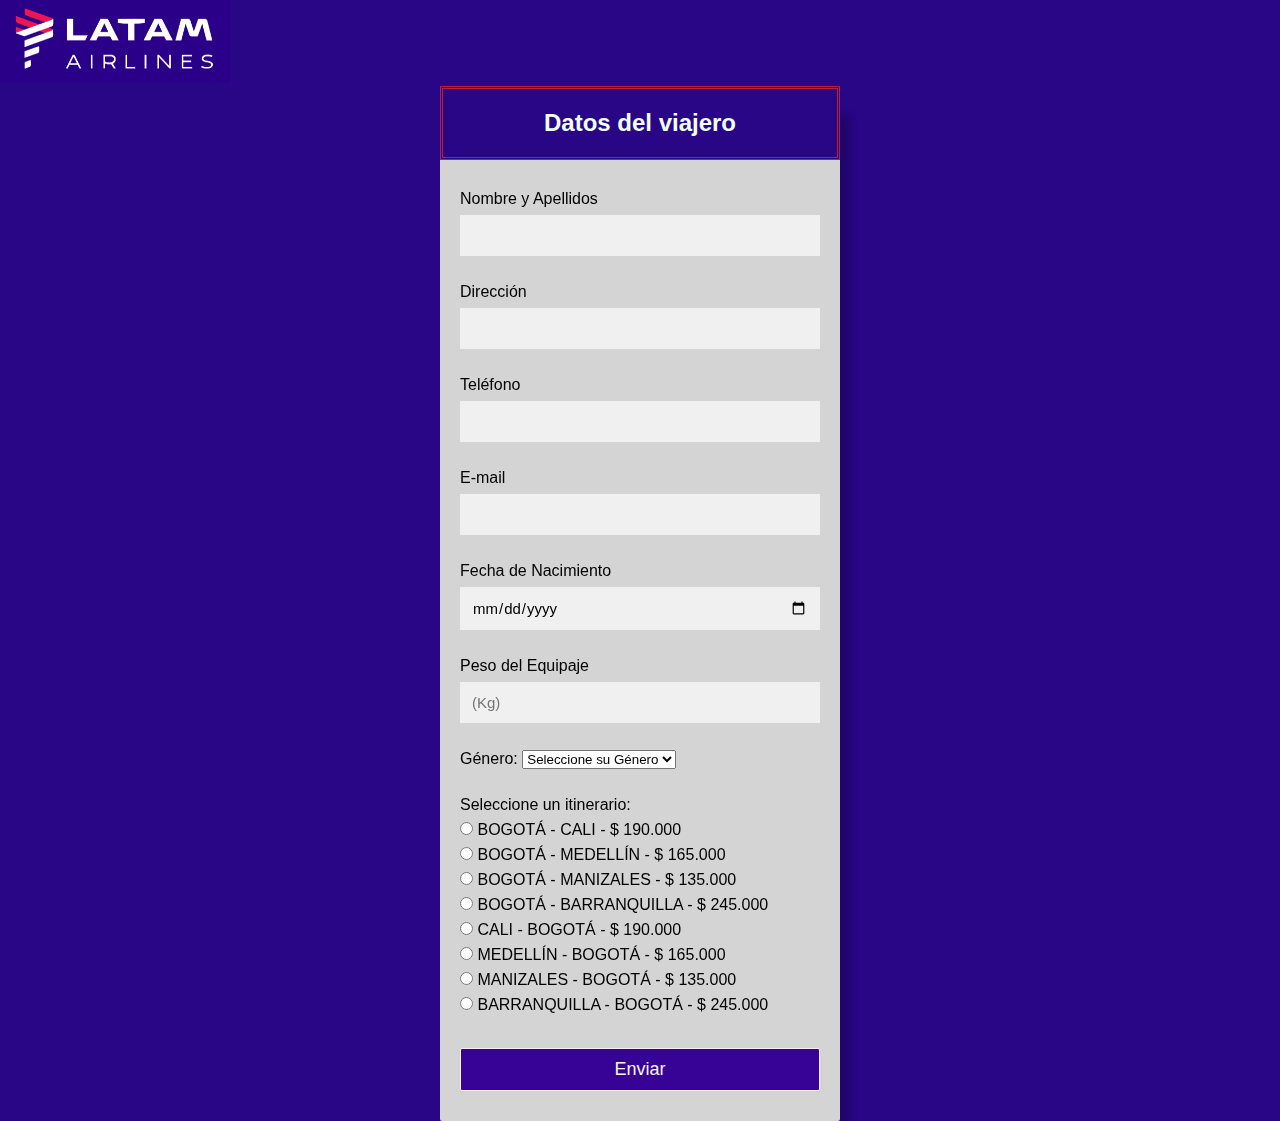
<file: Aerolinea/index.html>
<!DOCTYPE html>
<html lang="en">

<head>
    <meta charset="UTF-8">
    <meta http-equiv="X-UA-Compatible" content="IE=edge">
    <meta name="viewport" content="width=device-width, initial-scale=1.0">
    <title>Validación de formularios</title>
    <link rel="stylesheet" href="stylee.css">
</head>

<body>
    <header>
        <img src="latam-logo.png" alt="">
    </header>
    <div class="contain">
        <div class="contenedor">
            <div class="cabecera">
                <h2>Datos del viajero</h2>
            </div>
            <form id="formulario" action="" method="">

                <div class="form-control">
                    <label for="usuario">Nombre y Apellidos</label>
                    <input id="usuario" type="text">
                    <p></p>
                </div>

                <div class="form-control">
                    <label for="direccion">Dirección</label>
                    <input id="Dir" type="text">
                    <p></p>
                </div>

                <div class="form-control">
                    <label for="telefono">Teléfono</label>
                    <input id="tele" type="number">
                    <p></p>
                </div>

                <div class="form-control">
                    <label for="email">E-mail</label>
                    <input id="email" type="email">
                    <p></p>
                </div>

                <div class="form-control">
                    <label for="edad">Fecha de Nacimiento</label>
                    <input id="date" type="date">
                    <p></p>
                </div>

                <div class="form-control">
                    <label for="peso">Peso del Equipaje</label>
                    <input id="peso" type="number" placeholder="(Kg)">
                    <p></p>
                </div>

                <div class="form-control">
                    Género: <select name="gen" id="gen">
                        <option value="">Seleccione su Género</option>
                        <option value="Masc">Masculino</option>
                        <option value="Fem">Femenino</option>
                        <option value="Otr">Otro</option>
                    </select>
                    <p></p>
                </div>

                <div class="form-control1">
                    <label>Seleccione un itinerario:</label>
                    <br>
                    <input type="radio" id="iti" name="iti">
                    <label for="age1">BOGOTÁ - CALI - $ 190.000</label><br>
                    <input type="radio" id="iti" name="iti">
                    <label for="age2">BOGOTÁ - MEDELLÍN - $ 165.000</label><br>
                    <input type="radio" id="iti" name="iti">
                    <label for="age3">BOGOTÁ - MANIZALES - $ 135.000</label><br>
                    <input type="radio" id="iti" name="iti">
                    <label for="age2">BOGOTÁ - BARRANQUILLA - $ 245.000</label><br>
                    <input type="radio" id="iti" name="iti">
                    <label for="age2">CALI - BOGOTÁ - $ 190.000</label><br>
                    <input type="radio" id="iti" name="iti">
                    <label for="age2">MEDELLÍN - BOGOTÁ - $ 165.000</label><br>
                    <input type="radio" id="iti" name="iti">
                    <label for="age2">MANIZALES - BOGOTÁ - $ 135.000</label><br>
                    <input type="radio" id="iti" name="iti">
                    <label for="age2">BARRANQUILLA - BOGOTÁ - $ 245.000</label>
                    <p></p>
                </div>

                <button>Enviar</button>
            </form>
        </div>
    </div>
    <script src="valid.js"></script>
</body>

</html>
</file>
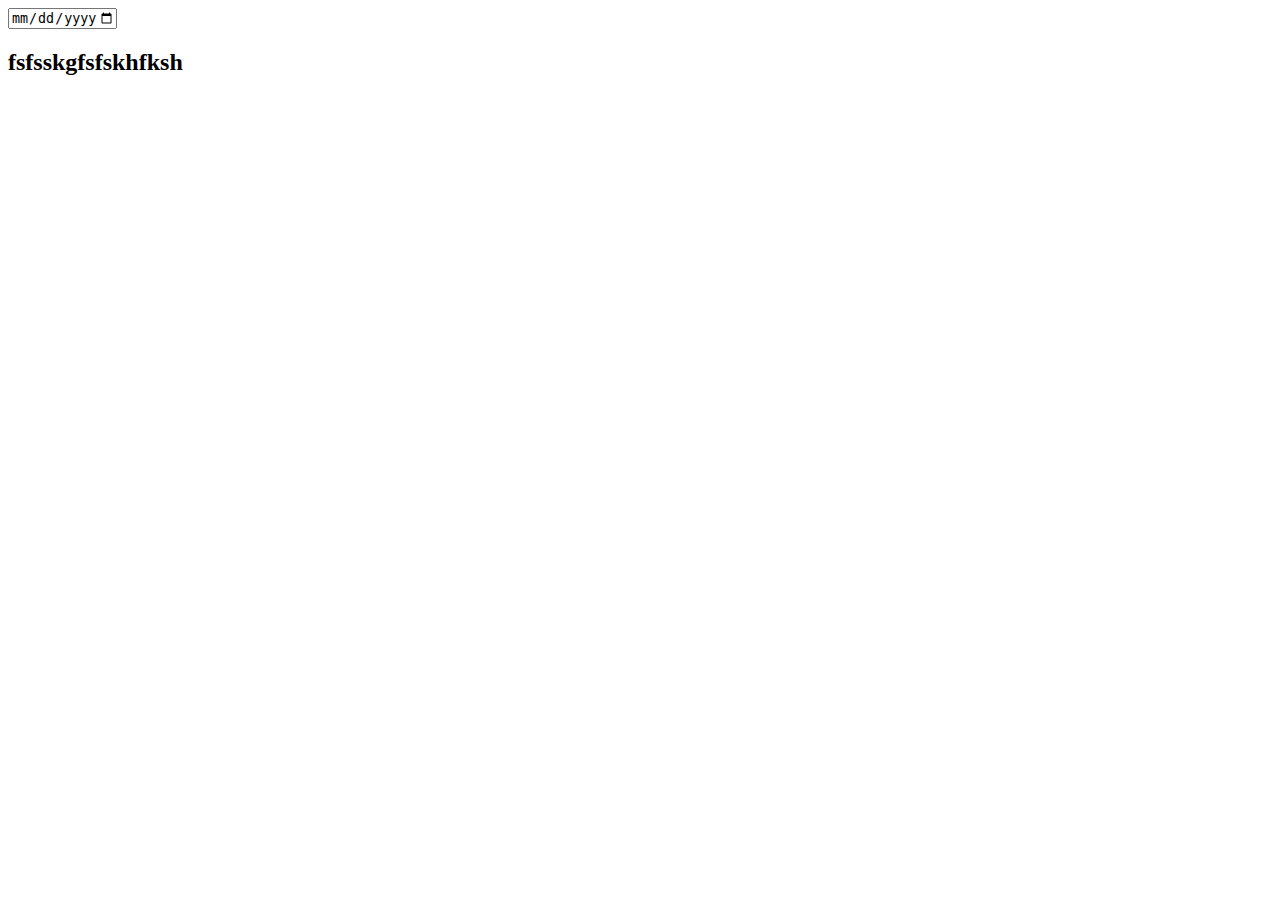
<file: Edad.html>
<!DOCTYPE html>
<html lang="en">

<head>
    <meta charset="UTF-8">
    <meta http-equiv="X-UA-Compatible" content="IE=edge">
    <meta name="viewport" content="width=device-width, initial-scale=1.0">
    <title>Calcular Edad JS</title>
</head>

<body>
    <input type="date" id="fechaNacimiento" min="1930-01-01" max="2016-12-31">
    <h2 id="edad">fsfsskgfsfskhfksh</h2>
    <script>
        console.log(window);
        console.log(document);

        let texto = "Hola soy tu amigo Juan Diaz"
        const hablar = (texto) => speechSynthesis.
            speak(new SpeechSynthesisUtterance(texto));

        hablar(texto);

    </script>
</body>

</html>
</file>
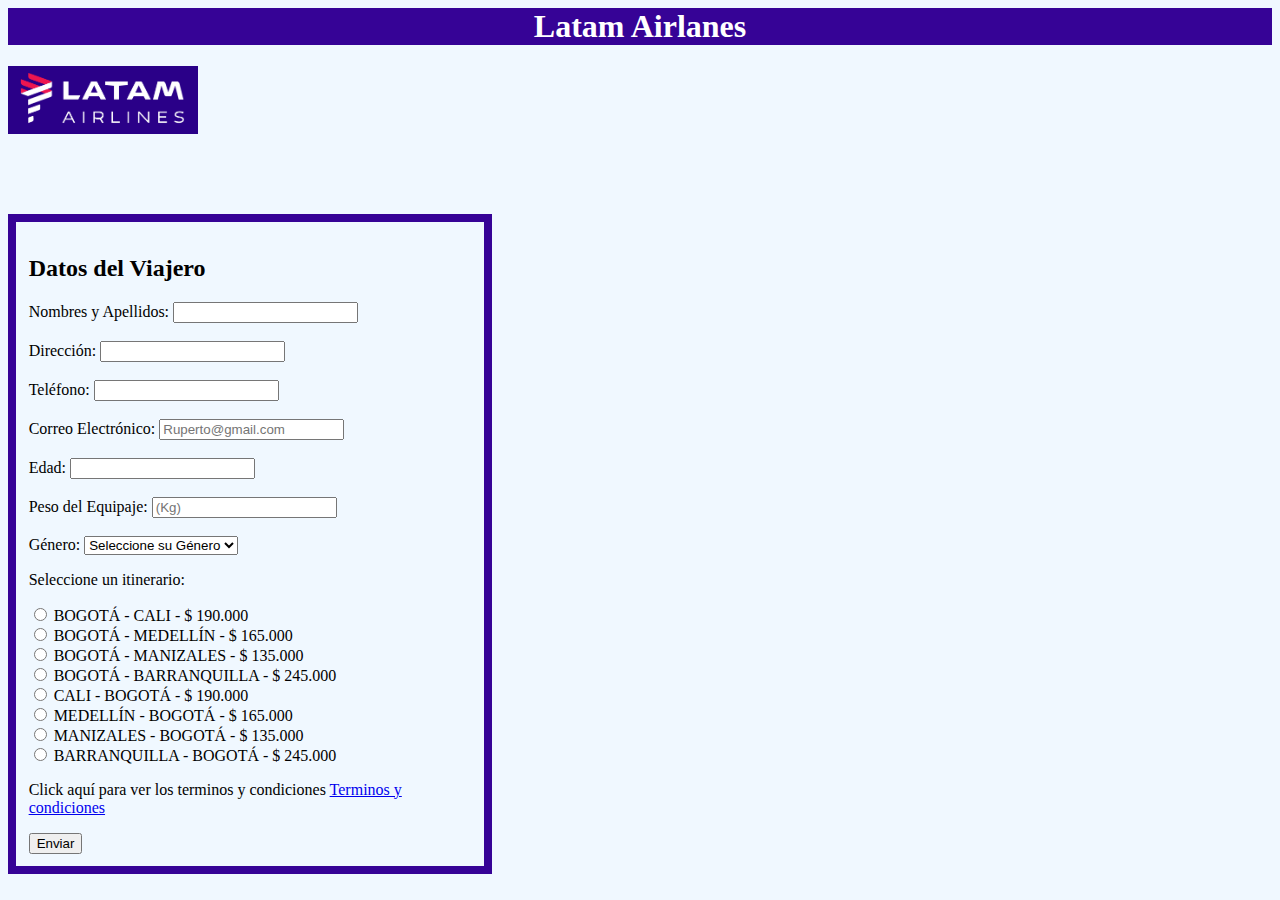
<file: Aerolinea/listas.html>
<DOCTYPE html>
    <html lang="en">

    <head>
        <meta charset="UTF-8">
        <meta http-equiv="X-UA-Compatible" content="IE=edge">
        <meta name="viewport" content="width=device-width, initial-scale=1.0">
        <title>Lista desplegable</title>
        <link rel="stylesheet" href="style.css">
    </head>
    <script src="aero.js"></script>

    <body>        
        <h1>Latam Airlanes</h1>
        <div>
            <img src="latam-logo.png" alt="">
        </div>
        <form name="formu" id="formu" action="" method="post" onsubmit="return comprobar(),mis()">
            <div class="col">
                <h2>Datos del Viajero</h2>
                <div class="formulario">
                    <label for="email">Nombres y Apellidos:</label>
                    <input type="text" name="Nom" id="Nom"></input>
                </div><br>
                <div class="formulario">
                    <label for="direccion">Dirección:</label>
                    <input type="text" name="Dir" id="Dir"></input>
                </div><br>
                <div class="formulario">
                    <label for="telefono">Teléfono:</label>
                    <input type="number" name="tel" id="tel"></input>
                </div><br>
                <div class="formulario">
                    <label for="correo">Correo Electrónico:</label>
                    <input type="text" name="Correo" id="Correo" placeholder="Ruperto@gmail.com"></input>
                </div><br>
                <div class="formulario">
                    <label for="edad">Edad:</label>
                    <input type="number" name="edad" id="edad"></input>
                </div><br>
                <div class="formulario">
                    <label for="peso">Peso del Equipaje:</label>
                    <input type="number" name="peso" placeholder="(Kg)" id="peso"></input>
                </div><br>
                <div class="formulario">
                    Género: <select name="gen" id="gen">
                        <option value="">Seleccione su Género</option>
                        <option value="Masc">Masculino</option>
                        <option value="Fem">Femenino</option>
                        <option value="Otr">Otro</option>
                    </select>
                </div>
                <p>Seleccione un itinerario:</p>
                <input type="radio" id="iti" name="iti">
                <label for="age1">BOGOTÁ - CALI - $ 190.000</label><br>
                <input type="radio" id="iti" name="iti">
                <label for="age2">BOGOTÁ - MEDELLÍN - $ 165.000</label><br>
                <input type="radio" id="iti" name="iti">
                <label for="age3">BOGOTÁ - MANIZALES - $ 135.000</label><br>
                <input type="radio" id="iti" name="iti">
                <label for="age2">BOGOTÁ - BARRANQUILLA - $ 245.000</label><br>
                <input type="radio" id="iti" name="iti">
                <label for="age2">CALI - BOGOTÁ - $ 190.000</label><br>
                <input type="radio" id="iti" name="iti">
                <label for="age2">MEDELLÍN - BOGOTÁ - $ 165.000</label><br>
                <input type="radio" id="iti" name="iti">
                <label for="age2">MANIZALES - BOGOTÁ - $ 135.000</label><br>
                <input type="radio" id="iti" name="iti">
                <label for="age2">BARRANQUILLA - BOGOTÁ - $ 245.000</label>
                <div class="parraf">
                    <p>Click aquí para ver los terminos y condiciones <a href="###">Terminos y condiciones</a></p>
                </div>
                <div class="boton">
                    <input type="submit" value="Enviar">
                </div>
            </div>
        </form>



    </body>

    </html>
    <!--<button type="submit" onclick="list()">Enviar</button>
    <!DOCTYPE html>
    <html>
    <head>
        <meta charset="utf-8">
        <title>Turismo</title>
        <script type="text/javascript">
                
            function Avisa(){
                var acepta=confirm("Atención se van a limpiar los datos del formulario"); 
    
                if (acepta)
                return true;
                else
                return false;
            }
            function Verifica(){
            
            //Inicio Validación Nombres y Apellidos
            if(document.miform.nombre.value=="" || document.miform.nombre.value==null){
                alert("Debe Ingresar Nombres y Apellidos");
                document.miform.nombre.focus();
                return false;
            }
            var contador=0;//La variable contador calcula los radios no chequeados
            var genero=document.getElementsByName("t2");
            for(i=0;i<genero.length;i++){
                if(genero.item(i).checked==false){
                    contador=contador+1;
                }
             }
             if(contador==genero.length){
                 alert("Debe seleccionar Género");
                 return false;
             }
            var cont=0;//La variable contador calcula los radios no chequeados
            var viaje=document.getElementsByName("t3");
            for(i=0;i<viaje.length;i++){
                if(viaje.item(i).checked==false){
                    cont=cont+1;
                }
             }
             if(cont==viaje.length){
                 alert("Debe seleccionar una ciudad");
                 return false;
             }
    
    
    
             
    }
            
        </script>
    </head>
    <body>
        <form name="miform" id="miform" onreset="return Avisa()" onsubmit="return Verifica()" >
            Nombres y Apellidos: <input type="text" name="nombre" id="nombre" size="30" autocomplete="off"><br><br>
            Género<br>
            <input type="radio" name="t2"> Masculino <br>
            <input type="radio" name="t2"> Femenino <br>
            <input type="radio" name="t2"> Personalizado <br><br>
            
            Ciudades de interes:<br>
            <input type="checkbox" name="t3" value="ST"> Santa Marta <br>
            <input type="checkbox" name="t3" value="VL"> Villa de Leiva <br>
            <input type="checkbox" name="t3" value="VC"> San Andres <br>
            <input type="checkbox" name="t3" value="MT"> Medellín <br>
            <br><br>
            <input type="reset" value="Limpiar">
            <input type="submit" value="Enviar">
        </form>
    
    </body>
    </html-->



    <!--function Validar() {
        var viaje= document.getElementsByName("t3").checked;
        if (viaje=null || viaje="") {
            alert("Debe seleccionar una Ciudad");
            return false;
        }
    
        
    }-->
</file>
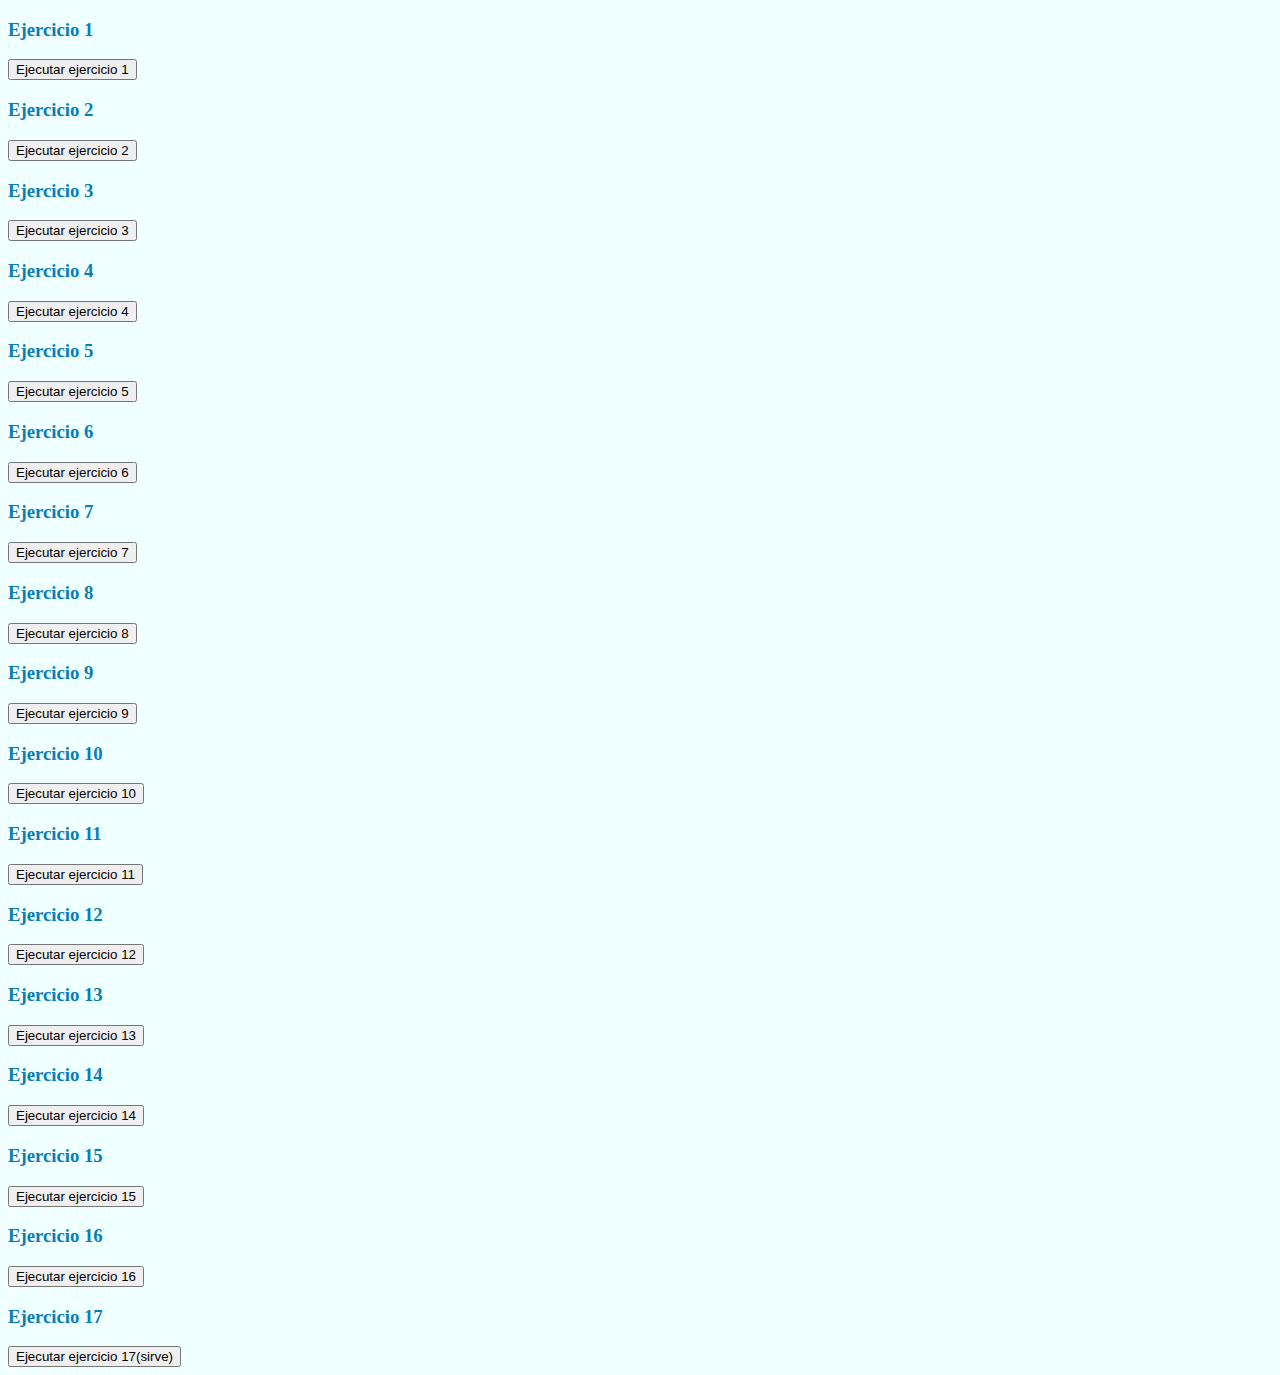
<file: TALLER JAVASCRIPT 29 MAYO/1 al 12/1.html>
<!DOCTYPE html>
<html lang="en">
<head>
    <meta charset="UTF-8">
    <meta http-equiv="X-UA-Compatible" content="IE=edge">
    <meta name="viewport" content="width=device-width, initial-scale=1.0">
    <title>Taller</title>
    <script src="1.js"></script>  
    <link rel="stylesheet" href="terminator.css">

</head>
<body>
    <div>
        <div class="ejer1" name="ejer1">
        <h3>Ejercicio 1</h3>  
        <button onclick="cua()">Ejecutar ejercicio 1</button>
        </div>
        <div class="ejer2" name="ejer2">
            <h3>Ejercicio 2</h3>  
            <button onclick="simpa();par()">Ejecutar ejercicio 2</button>
        </div>
        <div class="ejer3" name="ejer3">
            <h3>Ejercicio 3</h3>  
            <button onclick="NPDesc()">Ejecutar ejercicio 3</button>
        </div>
        <div class="ejer4" name="ejer4">
            <h3>Ejercicio 4</h3>  
            <button onclick="">Ejecutar ejercicio 4</button>
        </div>
        <div class="ejer5" name="ejer5">
            <h3>Ejercicio 5</h3>  
            <button onclick="numbusc()">Ejecutar ejercicio 5</button>
        </div>
        <div class="ejer6" name="ejer6">
            <h3>Ejercicio 6</h3>  
            <button onclick="limit()">Ejecutar ejercicio 6</button>
        </div>
        <div class="ejer7" name="ejer7">
            <h3>Ejercicio 7</h3>  
            <button onclick="ejer7()">Ejecutar ejercicio 7</button>
        </div>
        <div class="ejer8" name="ejer8">
            <h3>Ejercicio 8</h3>  
            <button onclick="conv()">Ejecutar ejercicio 8</button>
        </div>
        <div class="ejer9" name="ejer9">
            <h3>Ejercicio 9</h3>  
            <button onclick="binario()">Ejecutar ejercicio 9</button>
        </div>
        <div class="ejer10" name="ejer10">
            <h3>Ejercicio 10</h3>  
            <button onclick="">Ejecutar ejercicio 10</button>
        </div>
        <div class="ejer11" name="ejer11">
            <h3>Ejercicio 11</h3>  
            <button onclick="">Ejecutar ejercicio 11</button>
        </div>
        <div class="ejer12" name="ejer12">
            <h3>Ejercicio 12</h3>  
            <button onclick="pob()">Ejecutar ejercicio 12</button>
        </div>  
        <div class="ejer13" name="ejer13">
            <h3>Ejercicio 13</h3>  
            <button onclick="">Ejecutar ejercicio 13</button>
        </div> 
        <div class="ejer14" name="ejer14">
            <h3>Ejercicio 14</h3>  
            <button onclick="transf()">Ejecutar ejercicio 14</button>
        </div>
        <div class="ejer15" name="ejer15">
            <h3>Ejercicio 15</h3>  
            <button onclick="">Ejecutar ejercicio 15</button>
        </div>  
        <div class="ejer16" name="ejer16">
            <h3>Ejercicio 16</h3>  
            <button onclick="">Ejecutar ejercicio 16</button>
        </div> 
        <div class="ejer17" name="ejer17">
            <h3>Ejercicio 17</h3>  
            <button onclick="fibo()">Ejecutar ejercicio 17(sirve)</button>
        </div> 
    </div>        
</body>    

</html>
</file>
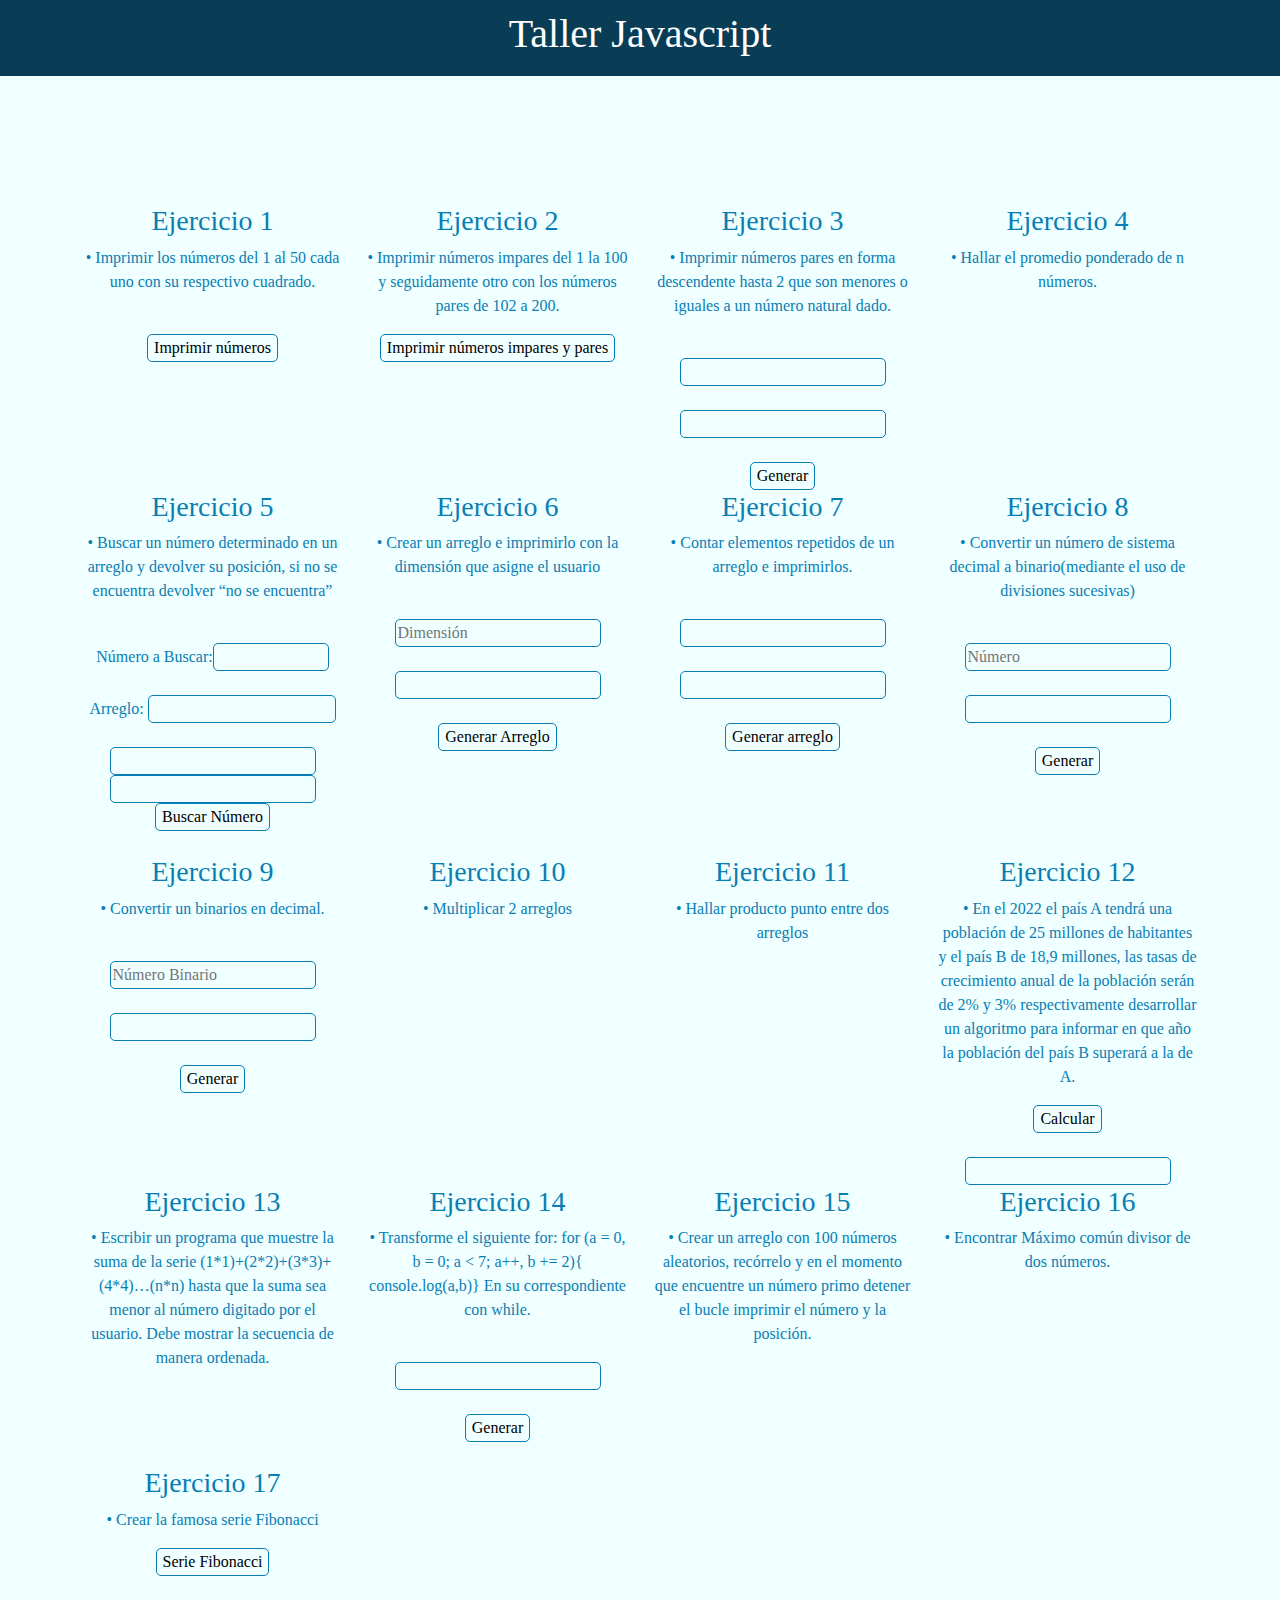
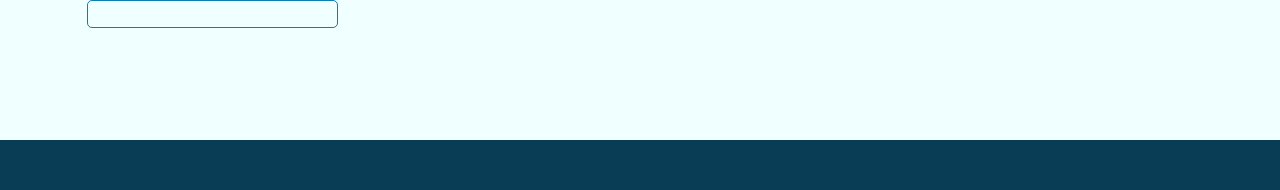
<file: TALLER JAVASCRIPT 29 MAYO/1 al 12/prueba.html>
<!DOCTYPE html>
<html lang="en">
<head>
    <meta charset="UTF-8">
    <meta http-equiv="X-UA-Compatible" content="IE=edge">
    <meta name="viewport" content="width=device-width, initial-scale=1.0">
    <title>Taller Javascript</title>
    <script src="funciones.js"></script>  
    <link rel="stylesheet" href="https://cdn.jsdelivr.net/npm/bootstrap@5.3.0-alpha3/dist/css/bootstrap.min.css">
    <link rel="stylesheet" href="terminator.css">
    <link rel="icon" href="/TALLER JAVASCRIPT 29 MAYO/1 al 12/Images/avengers.ico">
</head>
<body>
  <header>
    <h1>Taller Javascript</h1>
  </header>
    <div class="container text-center" id="pa">
        <div class="row row-cols-4">
          <div class="col" id="cuad">
          <h3>Ejercicio 1</h3>  
          <p class="mi">•	Imprimir los números del 1 al 50 cada uno con su respectivo cuadrado.</p>
          <br><input type="button" value="Imprimir números" onclick="ej1()">
          <div id="cuadrado"></div>
          </div>
          <div class="col" id="par">
            <h3>Ejercicio 2</h3>
            <p>•	Imprimir números impares del 1 la 100 y seguidamente otro con los números pares de 102 a 200.</p>  
            <input type="button" value="Imprimir números impares y pares" onclick="ej2()">
            <div id="pare"></div>
          </div>
          <div class="col" id="listado">            
            <h3>Ejercicio 3</h3>
            <p>•	Imprimir números pares en forma descendente hasta 2 que son menores o iguales a un número natural dado.</p> 
            <br><input type="text" name="valor" id="valor">  
            <br><br><input type="text" name="result3" id="resul3" disabled>             
            <br><br><input type="button" value="Generar" onclick="ej3()"> 
          </div>
          <div class="col" id="pond">
            <h3>Ejercicio 4</h3> 
            <p>•	Hallar el promedio ponderado de n números.</p> 
          </div>
          <div class="col" id="buscNum">
            <h3>Ejercicio 5</h3>
            <p>•	Buscar un número determinado en un arreglo y devolver su posición, si no se encuentra devolver “no se encuentra”</p>
            <br>Número a Buscar:<input type="text" name="valor" id="valor" size="10">
            <br><br>Arreglo: <input type="text" name="array" id="array" disabled size="18"> 
            <br><br><input type="text" name="encon" id="encon" disabled>
            <input type="text" name="encont" id="encont" disabled>    
            <br><input type="button" value="Buscar Número" onclick="numbusc()"><br><br>
          </div>
          <div class="col" id="limit">
            <h3>Ejercicio 6</h3>
            <p>•	Crear un arreglo e imprimirlo con la dimensión que asigne el usuario</p>
            <br><input type="number" name="dimen" id="dimen" placeholder="Dimensión">
            <br><br><input type="text" name="resul6" id="resul6" disabled>  
            <br><br><input type="button" value="Generar Arreglo" onclick="limit()">   
          </div>
          <div class="col" id="">
            <h3>Ejercicio 7</h3> 
            <p>•	Contar elementos repetidos de un arreglo e imprimirlos.</p>
            <br><input type="text" name="resul7" id="resul7" disabled>
            <br><br><input name="repi" id="repi" disabled>
            <br><br><input type="button" value="Generar arreglo" onclick="ejer7()">   
          </div>
          <div class="col" id="">
            <h3>Ejercicio 8</h3> 
            <p>•	Convertir un número de sistema decimal a binario(mediante el uso de divisiones sucesivas)</p>
            <br><input type="number" name="num" id="num" placeholder="Número">  
            <br><br><input type="text" name="resul8" id="resul8" disabled>             
            <br><br><input type="button" value="Generar" onclick="conv()">  
          </div>
          <div class="col" id="">
            <h3>Ejercicio 9</h3> 
            <p>•	Convertir un binarios en decimal.</p>
            <br><input type="text" name="bin" id="bin" placeholder="Número Binario">  
            <br><br><input type="text" name="resul9" id="resul9" disabled>             
            <br><br><input type="button" value="Generar" onclick="bina()">  
          </div>
          <div class="col" id="">
            <h3>Ejercicio 10</h3> 
            <p>•	Multiplicar 2 arreglos</p> 
          </div>
          <div class="col" id="">
            <h3>Ejercicio 11</h3> 
            <p>•	Hallar producto punto entre dos arreglos</p> 
          </div>
          <div class="col" id="">
            <h3>Ejercicio 12</h3> 
            <p>•	En el 2022 el país A tendrá una población de 25 millones de habitantes y el país B de 18,9 millones, las tasas de crecimiento anual de la población serán de 2% y 3% respectivamente
                  desarrollar un algoritmo para informar en que año la población del país B superará a la de A.</p> 
            <input type="button" value="Calcular" onclick="pob()"><br>
            <br><input type="text" name="anno" id="anno" disabled> 
          </div>
          <div class="col" id="">
            <h3>Ejercicio 13</h3> 
            <p>•	Escribir un programa que muestre la suma de la serie (1*1)+(2*2)+(3*3)+(4*4)…(n*n) 
                   hasta que la suma sea menor al número digitado por el usuario. Debe mostrar la secuencia de manera ordenada.</p> 
          </div>
          <div class="col" id="">
            <h3>Ejercicio 14</h3> 
            <p>•	Transforme el siguiente for: 
              for (a = 0, b = 0; a < 7; a++, b += 2){
              console.log(a,b)}
              En su correspondiente con while.
              </p>
              <p name="resul14" id="parraf"></p>
              <br><input type="text"  id="resul14">             
              <br><br><input type="button" value="Generar" onclick="transf()"> 
          </div>
          <div class="col" id="">
            <h3>Ejercicio 15</h3> 
            <p>•	Crear un arreglo con 100 números aleatorios, recórrelo y en el momento que encuentre un número primo detener el bucle imprimir el número y la posición.</p> 
          </div>
          <div class="col" id="">
            <h3>Ejercicio 16</h3> 
            <p>•	Encontrar Máximo común divisor de dos números.</p> 
          </div>
          <div class="col" id="fibbo">
            <br><h3>Ejercicio 17</h3> 
            <p>•	Crear la famosa serie Fibonacci</p>
            <input type="button" value="Serie Fibonacci" onclick="fibo()"><br>
            <br><input type="text" name="result3" id="fibo" size="25" disabled><br> 
          </div>
        </div>
      </div>
<footer>
</footer>
</body>
</html>
</file>
<file: Aerolinea/stylee.css>
* {
    margin: 0;
    padding: 0;
    box-sizing: border-box;
}
body{
    background: rgb(40, 6, 133);
}
.contain {
    font-family: -apple-system, BlinkMacSystemFont, 'Segoe UI', Roboto, Oxygen, Ubuntu, Cantarell, 'Open Sans', 'Helvetica Neue', sans-serif;
    background: rgb(40, 6, 133);
    display: flex;
    align-items: center;
    justify-content: center;
    min-height: 90vh;
}
img{
    width: 18%;
}
header{
    position: sticky;
    top: 0;
}

.contenedor {
    background: #d4d4d4;
    border-radius: 2px;
    box-shadow: 19px 20px 8px -9px rgba(0,0,0,0.2);
    overflow: hidden;
    width: 400px;
    max-width: 100%;
}
.cabecera {
    background: rgb(40, 6, 133);    
    color:azure;
    text-align: center;
    border-style: double;
    border-color: #b61f40;
    padding: 20px 40px;
}
#formulario {
    padding: 30px 20px;
}

.form-control {    
    margin-bottom: 7px;
    padding-bottom: 20px;
    position: relative;
}

.form-control label {
    display: inline-block;
    margin-bottom: 7px;
    font:weight 200px
}

.form-control input {
    border: none;
    background-color: #f0f0f0;
    display: block;
    font-family: inherit;
    font-size: 15px;
    padding: 12px;
    width: 100%;    
}
.form-control, input:focus {
    outline: none;
}

.form-control.ok input {
    border: 0.1px solid;
    border-color: rgb(30, 255, 10)
}
.form-control.falla input {
    border: 0.1px solid;
    border-color:#ff1900;
}

#formulario button {
    background: rgb(54, 3, 150);
    border: 1px solid #f0f0f0;
    border-radius: 2px;
    color: #f6f6e9;
    display: block;
    width: 100%;
    padding: 10px;
    font-size: 18px;
}
.form-control p {
    visibility: hidden;
    position: absolute;
    font-size: small;
    font-weight: 500;
    text-align: right;
}

.form-control.falla p {
    visibility: visible;
    color:#ff1900;
}
.form-control1 {    
    margin-bottom: 7px;
    padding-bottom: 20px;
    position: relative;
    font-size: 16px;
}
.form-control1 label {
    display: inline-block;
    margin-bottom: 7px;
    font:weight 200px
}
.form-control1 p {
    visibility: hidden;
    position: absolute;
    font-size: small;
    font-weight: 500;
    text-align: right;
}

.form-control1.falla p {
    visibility: visible;
    color:#ff1900;
}



/*    const validadirec = (Dir) =>{
        return /^(Calle|Carrera|Cra|Avenida)\\s\\d{2}\\#\\d{3}\\s[a-zA-Z\\s]+$/.test(Dir);
    }*/
</file>
<file: Aerolinea/style.css>
body{
    background-color: aliceblue;
}
.col{
    margin-top: 5em;
    width: 35%;
    padding: 1%;
    text-decoration: rgb(148, 154, 160);
    border: 8px solid  rgb(54, 3, 150) ;
}
img{
    width: 15%;
}
h1{
    text-align: center;
    position: sticky;
    background-color: rgb(54, 3, 150);
    color: white;
    /*
    margin-top: -2em;
    text-align: center;*/
}
 






/*
    <p>Seleccione un itinerario:</p>
            <input type="radio" id="iti1" name="iti">
            <label for="age1">BOGOTÁ - CALI - $ 190000</label><br>
            <input type="radio" id="age2" name="iti">
            <label for="age2">BOGOTÁ - MEDELLÍN - $ 165000</label><br>  
            <input type="radio" id="age3" name="iti" >
            <label for="age3">BOGOTÁ - MANIZALES - $ 135000</label><br>
            <input type="radio" id="age2" name="iti">
            <label for="age2">BOGOTÁ - BARRANQUILLA - $ 245000</label><br>
            <input type="radio" id="age2" name="iti">
            <label for="age2">CALI - BOGOTÁ - $ 190000</label><br>
            <input type="radio" id="age2" name="iti">
            <label for="age2">MEDELLÍN - BOGOTÁ - $ 165000</label><br> 
            <input type="radio" id="age2" name="iti">
            <label for="age2">MANIZALES - BOGOTÁ - $ 135000</label><br> 
            <input type="radio" id="age2" name="iti">
            <label for="age2">BARRANQUILLA - BOGOTÁ - $ 245000</label>  
            <div class="parraf">
                <p>Click aquí para ver los terminos y condiciones <a href="###">Terminos y condiciones</a></p>
            </div>         
            <div class="boton">
                <input type="submit" value="Enviar" />
    background-color: rgb(47, 7, 99);*/
</file>
<file: TALLER JAVASCRIPT 29 MAYO/1 al 12/terminator.css>
/*.ejer1{
    background-color: aqua;
    width: 20%;
}
.ejer2{    
    margin-left: 25%;
    margin-top: -4em;
    background-color: red;
    width: 20%;
}
.ejer3{
    background-color: rgb(9, 247, 108);
    width: 20%;
    margin-top: -6em;
    margin-left: 50%;

}
.ejer4{    
    margin-left: 75%;
    margin-top: -6em;
    background-color: rgb(245, 122, 8);
    width: 20%;
}
.ejer5{    
    background-color: rgb(229, 245, 8);
    width: 20%;
}
.ejer6{    
    background-color: rgb(115, 245, 8);
    width: 20%;
    margin-left: 25%;
    margin-top: -61em;
}
.ejer8{
    margin-left: 75%;
    margin-top: -6em;
}
body{
    background-color: rgb(24, 108, 233)
}*/
/*#fibbo{
    background-color: aquamarine;
    border-style:solid;
    border-color: blue;
}*/
body{
    color: rgb(8, 126, 180);
    font-family: cursive;
    background-color: azure;
    background-size: cover;
}
header{
    text-align: center;
    position: sticky;
    background-color: rgb(9, 61, 85);
    top: 0;
    color: white;
    padding: 10px;
}
.container{
    margin-top: 8em;
    margin-bottom: 7em;
}
.col input{
    border: 1px solid rgb(8, 126, 180);
    background:transparent;
    border-radius: 5px;
    outline: none;
    font-size: 1em;
    size: initial;
}
#pare{
    overflow: scroll;
    display: none;
    height: 35em;
}
#cuadrado{
    overflow: scroll;
    display: none;
    height: 35em;
}
footer{
    background-color: rgb(9, 61, 85);
    width: 100%;
    height: 50px;
}
/*#repi{
    height: 6em;
    width: 15em;
}*/
</file>
